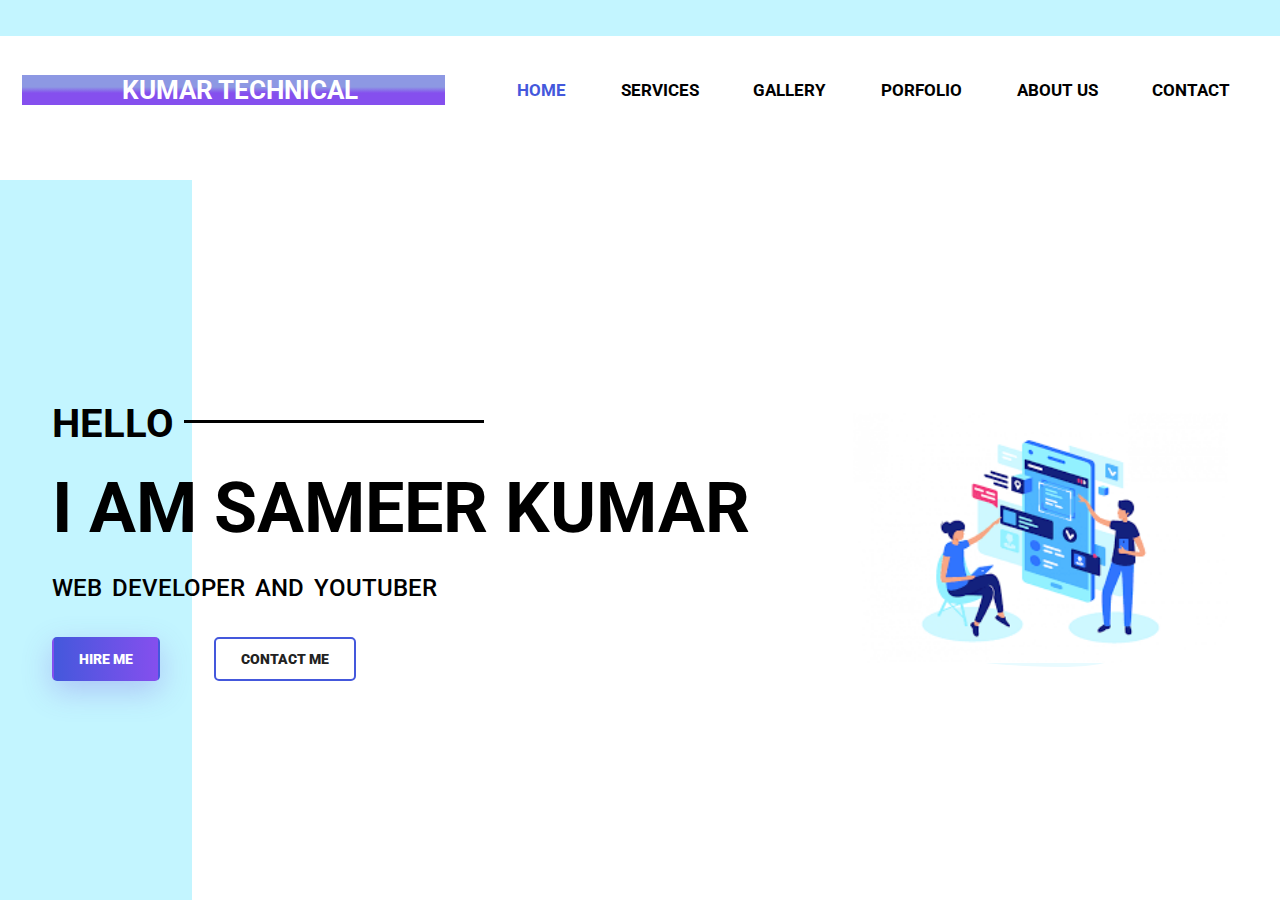
<file: index.html>
<!DOCTYPE html>
<html>
<head>
	<meta charset="utf-8">
	<meta http-equiv="X-UA-Compatible" content="IE=edge">
	<title>
		HomePage
	</title>
	<link rel="stylesheet" href="style.css">
	
	<link href="https://fonts.googleapis.com/css2?family=Roboto:wght@300&display=swap" rel="stylesheet">

	<!--<link rel="stylesheet" href="https://maxcdn.bootstrapcdn.com/bootstrap/4.5.0/css/bootstrap.min.css">-->


</head>
<body>
	<header>
	<section class="navsection">
		<div class="logo">
			<h1>KUMAR TECHNICAL	</h1>	
		</div>

		<nav>
			 <a href="#">Home</a>
			 <a href="services.html" target="_blank">services</a>
			 <a href="#">gallery</a>
			 <a href="#">porfolio</a>
			 <a href="aboutus.html" target="_blank">about us</a>
			 <a href="contact.html" target="_blank">Contact</a>
		</nav>
	</section>	
		<main>
			<div class="leftside">
				<h3>hello</h3>
				<h1>i am sameer kumar</h1>
				<h2>web developer and youtuber</h2>
				<a href="#" class="btn1">hire me</a>
				<a href="#" class="btn2">contact me</a>
				
			</div>
			<div class="rightside">
				<img src="image/imgright.png">
			</div>
		</main>

	</header><!-- /header -->
	
</body>
</html>
</file>
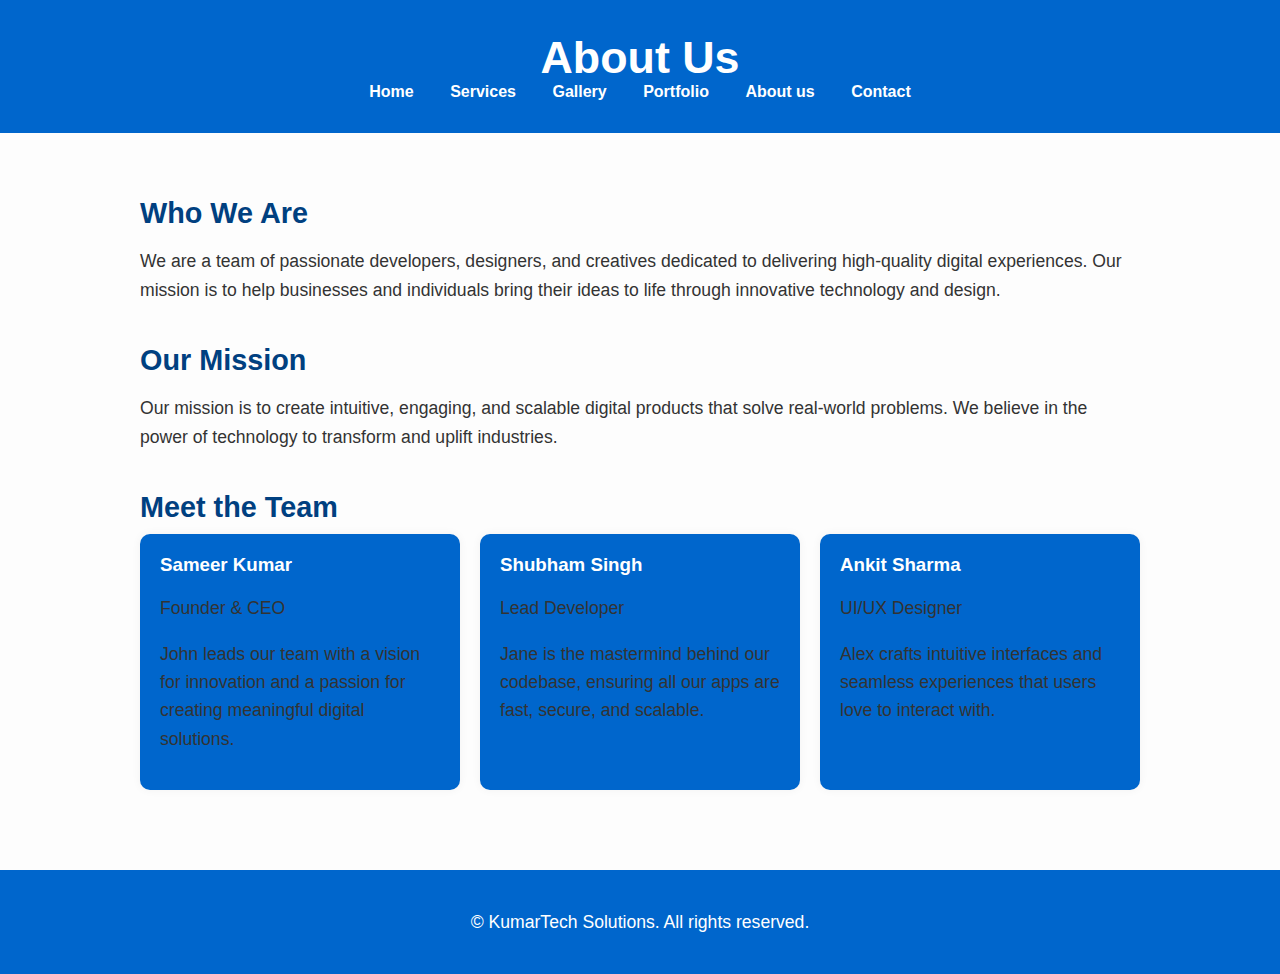
<file: about.html>
<!DOCTYPE html>
<html lang="en">
<head>
  <meta charset="UTF-8" />
  <meta name="viewport" content="width=device-width, initial-scale=1.0"/>
  <title>About Us</title>
   <style>
    body {
      font-family: 'Segoe UI', Tahoma, Geneva, Verdana, sans-serif;
      margin: 0;
      background-color: #fdfdfd;
      color: #333;
    }

    header {
      background-color: #0066cc;
      color: white;
      /*padding: 40px 0;*/
	padding: 2rem 0;
      text-align: center;
    }

    header h1 {
      margin: 0;
      font-size: 2.8rem;
    }

    .container {
      max-width: 1000px;
      margin: auto;
      padding: 40px 20px;
    }
nav a {
      color: #fff;
      margin: 0 1rem;
      text-decoration: none;
font-weight: bold;
    }

    section {
      margin-bottom: 40px;
    }

    h2 {
      color: #004080;
      font-size: 1.8rem;
      margin-bottom: 10px;
    }

    p {
      font-size: 1.1rem;
      line-height: 1.6;
    }

    .team {
      display: flex;
      flex-wrap: wrap;
      gap: 20px;
    }

    .team-member {
       background-color: #0066cc;
  
      border-radius: 10px;
      padding: 20px;
      flex: 1 1 250px;
      box-shadow: 0 0 10px rgba(0,0,0,0.05);
    }

    .team-member h3 {
      margin-top: 0;
      color: white;
    }

    footer {
       background-color: #0066cc;
      color: white;
      text-align: center;
      padding: 20px 0;
    }

    @media (max-width: 600px) {
      .team {
        flex-direction: column;
      }
    }
  </style>
</head>
<body>

  <header>
    <h1>About Us</h1>
<nav>
			 <a href="index.html">Home</a>
			 <a href="services.html" >Services</a>
			 <a href="#">Gallery</a>
			 <a href="portfolio1.html">Portfolio</a>
			 <a href="about.html" >About us</a>
			 <a href="contact-us.html" >Contact</a>
		</nav>
  </header>

  <div class="container">
    <section>
      <h2>Who We Are</h2>
      <p>We are a team of passionate developers, designers, and creatives dedicated to delivering high-quality digital experiences. Our mission is to help businesses and individuals bring their ideas to life through innovative technology and design.</p>
    </section>

    <section>
      <h2>Our Mission</h2>
      <p>Our mission is to create intuitive, engaging, and scalable digital products that solve real-world problems. We believe in the power of technology to transform and uplift industries.</p>
    </section>

    <section>
      <h2>Meet the Team</h2>
      <div class="team">
        <div class="team-member">
          <h3>Sameer Kumar</h3>
          <p>Founder & CEO</p>
          <p>John leads our team with a vision for innovation and a passion for creating meaningful digital solutions.</p>
        </div>
        <div class="team-member">
          <h3>Shubham Singh</h3>
          <p>Lead Developer</p>
          <p>Jane is the mastermind behind our codebase, ensuring all our apps are fast, secure, and scalable.</p>
        </div>
        <div class="team-member">
          <h3>Ankit Sharma</h3>
          <p>UI/UX Designer</p>
          <p>Alex crafts intuitive interfaces and seamless experiences that users love to interact with.</p>
        </div>
      </div>
    </section>
  </div>

  <footer>
    <p>&copy;  KumarTech Solutions. All rights reserved.</p>
  </footer>

</body>
</html>
</file>
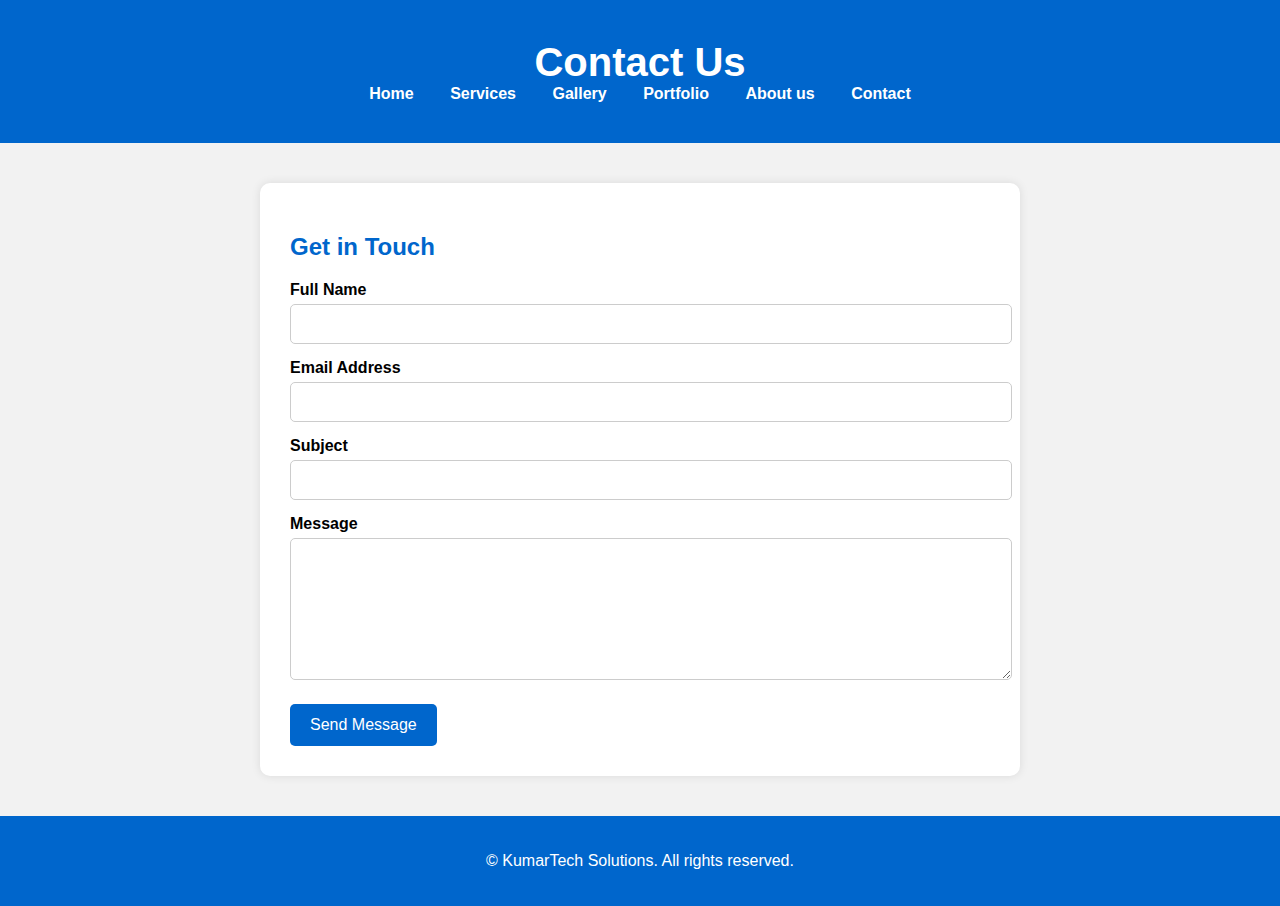
<file: contact-us.html>
<!DOCTYPE html>
<html lang="en">
<head>
  <meta charset="UTF-8" />
  <meta name="viewport" content="width=device-width, initial-scale=1.0"/>
  <title>Contact Us</title>
  <style>
    body {
      font-family: Arial, sans-serif;
      background-color: #f2f2f2;
      margin: 0;
      padding: 0;
    }

    header {
      background-color: #0066cc;
      color: white;
      text-align: center;
      padding: 40px 0;
    }

    header h1 {
      margin: 0;
      font-size: 2.5rem;
    }

    .container {
      max-width: 700px;
      margin: 40px auto;
      background-color: white;
      padding: 30px;
      border-radius: 10px;
      box-shadow: 0 0 10px rgba(0,0,0,0.1);
    }

nav a {
      color: #fff;
      margin: 0 1rem;
      text-decoration: none;
font-weight: bold;
    }
    h2 {
      color: #0066cc;
      margin-bottom: 20px;
    }

    form label {
      display: block;
      margin-top: 15px;
      font-weight: bold;
    }

    form input, form textarea {
      width: 100%;
      padding: 10px;
      margin-top: 5px;
      border: 1px solid #ccc;
      border-radius: 5px;
      font-size: 1rem;
    }

    form textarea {
      resize: vertical;
      min-height: 120px;
    }

    form button {
      margin-top: 20px;
      background-color: #0066cc;
      color: white;
      padding: 12px 20px;
      border: none;
      border-radius: 5px;
      font-size: 1rem;
      cursor: pointer;
    }

    form button:hover {
      background-color: #004c99;
    }

    footer {
      background-color: #0066cc;
      color: white;
      text-align: center;
      padding: 20px 0;
      margin-top: 40px;
    }
  </style>
</head>
<body>

  <header>
    <h1>Contact Us</h1>
		<nav>
			 <a href="index.html">Home</a>
			 <a href="services.html" >Services</a>
			 <a href="#">Gallery</a>
			 <a href="portfolio1.html">Portfolio</a>
			 <a href="about.html">About us</a>
			 <a href="contact-us.html" >Contact</a>
		</nav>
  </header>

  <div class="container">
    <h2>Get in Touch</h2>
    <form action="#" method="POST">
      <label for="name">Full Name</label>
      <input type="text" id="name" name="name" required />

      <label for="email">Email Address</label>
      <input type="email" id="email" name="email" required />

      <label for="subject">Subject</label>
      <input type="text" id="subject" name="subject" required />

      <label for="message">Message</label>
      <textarea id="message" name="message" required></textarea>

      <button type="submit">Send Message</button>
    </form>
  </div>

  <footer>
    <p>&copy;  KumarTech Solutions. All rights reserved.</p>
  </footer>

</body>
</html>
</file>
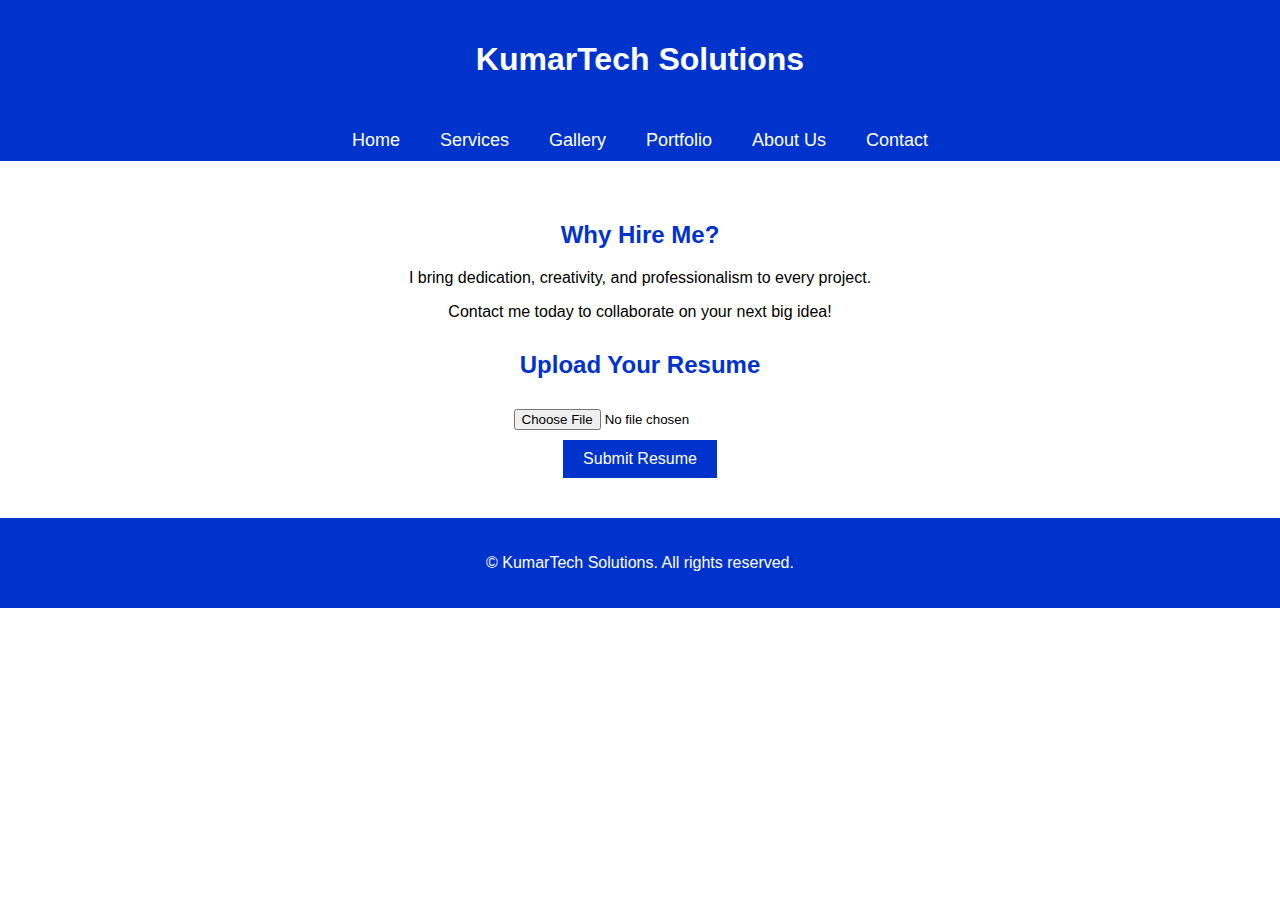
<file: hire.html>
<!DOCTYPE html>
<html lang="en">
<head>
  <meta charset="UTF-8">
  <meta name="viewport" content="width=device-width, initial-scale=1">
  <title>Hire Me</title>
  <style>
    body {
      margin: 0;
      font-family: Arial, sans-serif;
      text-align: center;
    }

    header, footer {
      background-color: #0033cc;
      color: white;
      padding: 20px 0;
    }

    header h1 {
      color: white; /* Set header h1 text to white */
    }

    nav {
      background-color: #0033cc;
    }

    nav ul {
      list-style-type: none;
      margin: 0;
      padding: 0;
      display: flex;
      justify-content: center;
      flex-wrap: wrap;
    }

    nav ul li {
      margin: 10px 20px;
    }

    nav ul li a {
      color: white;
      text-decoration: none;
      font-size: 18px;
    }

    main {
      padding: 40px 20px;
    }

    h2 {
      color: #0033cc;
    }

    form {
      margin-top: 30px;
    }

    input[type="file"] {
      margin: 10px 0;
    }

    input[type="submit"] {
      background-color: #0033cc;
      color: white;
      padding: 10px 20px;
      border: none;
      cursor: pointer;
      font-size: 16px;
    }

    input[type="submit"]:hover {
      background-color: #002699;
    }
  </style>
</head>
<body>

  <header>
    <h1>KumarTech Solutions</h1>
  </header>

  <nav>
    <ul>
     <li><a href="index.html">Home</a></li>
	<li><a href="services.html">Services</a></li>
	<li><a href="#">Gallery</a></li>
        <li><a href="portfolio1.html">Portfolio</a></li>
        <li><a href="about.html">About Us</a></li>
        <li><a href="contact-us.html">Contact</a></li>
	
    </ul>
  </nav>

  <main>
    <h2>Why Hire Me?</h2>
    <p>I bring dedication, creativity, and professionalism to every project.</p>
    <p>Contact me today to collaborate on your next big idea!</p>

    <!-- Resume Upload Form -->
    <form action="#" method="post" enctype="multipart/form-data">
      <h2>Upload Your Resume</h2>
      <input type="file" name="resume" accept=".pdf, .doc, .docx" required><br>
      <input type="submit" value="Submit Resume">
    </form>
  </main>

  <footer>
    <p>&copy; KumarTech Solutions. All rights reserved.</p>
  </footer>

</body>
</html>
</file>
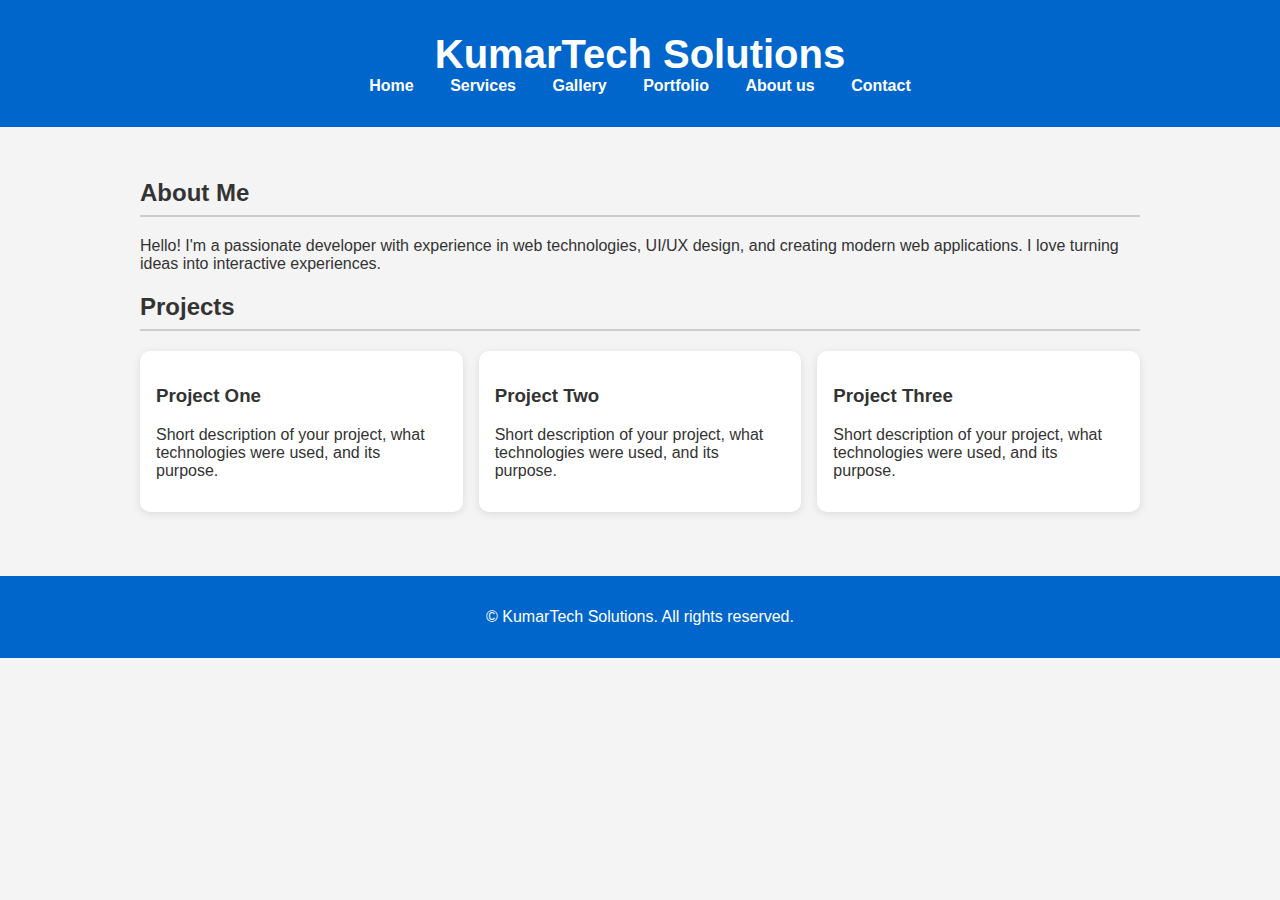
<file: portfolio1.html>
<!DOCTYPE html>
<html lang="en">
<head>
  <meta charset="UTF-8" />
  <meta name="viewport" content="width=device-width, initial-scale=1.0"/>
  <title>My Portfolio</title>
  <style>
    body {
      font-family: 'Segoe UI', Tahoma, Geneva, Verdana, sans-serif;
      margin: 0;
      padding: 0;
   background-color: #f4f4f4;
      color: #333;
 
    }
    header {
      background-color: #0066cc;
      color: #fff;
      padding: 2rem 0;
      text-align: center;
    }
    nav a {
      color: #fff;
	text-align: center;
      margin: 0 1rem;
font-weight: bold;
      text-decoration: none;
    }
    .container {
      padding: 2rem;
      max-width: 1000px;
      margin: auto;
    }
header h1 {
      margin: 0;
      font-size: 2.5rem;
    }

    h2 {
      border-bottom: 2px solid #ccc;
      padding-bottom: 0.5rem;
    }
    .projects {
      display: grid;
      grid-template-columns: repeat(auto-fit, minmax(280px, 1fr));
      gap: 1rem;
    }
    .project-card {
      background: #fff;
      padding: 1rem;
      border-radius: 10px;
      box-shadow: 0 2px 8px rgba(0,0,0,0.1);
    }
    footer {
      background-color: #0066cc;
      color: #fff;
      text-align: center;
      padding: 1rem;
      margin-top: 2rem;
    }
  </style>
</head>
<body>

  <header>
    <h1>KumarTech Solutions</h1>
    <nav>
      			<a href="index.html">Home</a>
			 <a href="services.html" >Services</a>
			 <a href="#">Gallery</a>
			 <a href="portfolio1.html">Portfolio</a>
			 <a href="about.html" >About us</a>
			 <a href="contact-us.html" >Contact</a>
    </nav>
  </header>

  <div class="container">
    <section>
      <h2>About Me</h2>
      <p>Hello! I'm a passionate developer with experience in web technologies, UI/UX design, and creating modern web applications. I love turning ideas into interactive experiences.</p>
    </section>

    <section>
      <h2>Projects</h2>
      <div class="projects">
        <div class="project-card">
          <h3>Project One</h3>
          <p>Short description of your project, what technologies were used, and its purpose.</p>
        </div>
        <div class="project-card">
          <h3>Project Two</h3>
          <p>Short description of your project, what technologies were used, and its purpose.</p>
        </div>
        <div class="project-card">
          <h3>Project Three</h3>
          <p>Short description of your project, what technologies were used, and its purpose.</p>
        </div>
      </div>
    </section>
  </div>

  <footer>
    <p>&copy;  KumarTech Solutions. All rights reserved.</p>
  </footer>

</body>
</html>
</file>
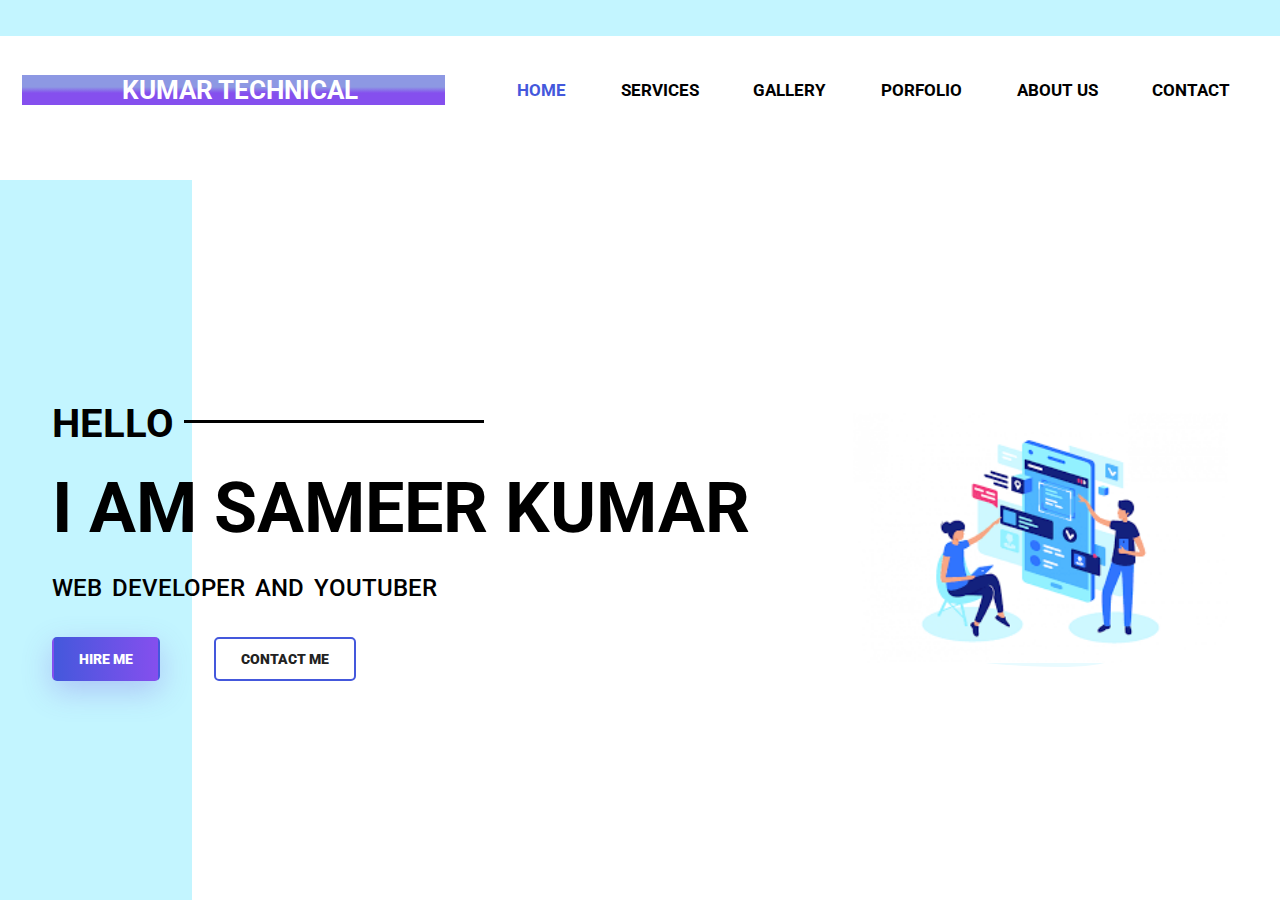
<file: services.html>
<!DOCTYPE html>
<html>
<head>
	<meta charset="utf-8">
	<meta http-equiv="X-UA-Compatible" content="IE=edge">
	<title>
		Services

	</title>
	<link rel="stylesheet" href="style.css">
	
	<link href="https://fonts.googleapis.com/css2?family=Roboto:wght@300&display=swap" rel="stylesheet">
</head>
<body>
	<header>
	<section class="navsection">
		<div class="logo">
			<h1>KUMAR TECHNICAL	</h1>	
		</div>

		<nav>
			 <a href="index.html" target="_blank">Home</a>
			 <a href="#">services</a>
			 <a href="#">gallery</a>
			 <a href="#">porfolio</a>
			 <a href="aboutus.html" target="_blank">about us</a>
			 <a href="contact.html" target="_blank">Contact</a>
		</nav>
	</section>	
		<main>
			<div class="leftside">
				<h3>hello</h3>
				<h1>i am sameer kumar</h1>
				<h2>web developer and youtuber</h2>
				<a href="#" class="btn1">hire me</a>
				<a href="#" class="btn2">contact me</a>
				
			</div>
			<div class="rightside">
				<img src="image/imgright.png">
			</div>
		</main>

	</header><!-- /header -->
	
</body>
</html>
</file>
<file: style.css>
*{
	margin: 0; padding: 0;
	font-family: 'Roboto', sans-serif;
}

header{
	width: 100%;
	height: 100vh;
	background-image: linear-gradient(to left,#fff 85%,#c3f5ff 20%) ;
}
.navsection{
	width: 100%;
	height: 20vh;
	display: flex;
	justify-content: space-around;
	align-items: center;
	background-image: linear-gradient(to top,#fff 80%,#c3f5ff 20%) ;
}

.logo{
	width: 33%;
	color: #fff;
	background-image: linear-gradient(#8d98e3 40%, #854fee 60%);
	padding-left: 100px;
	box-sizing: border-box;
}

.logo h1{
text-transform: uppercase;
font-size: 1.6rem;
animation: ap 2s linear infinite;
animation-direction: alternate;
}

@keyframes ap{
	from { padding-left: 40px; }
	to { padding-right: 40px; }
}

nav{
	width: 60%;
	display: flex;
	justify-content: space-around; 
}

nav a{
	text-decoration: none;
	text-transform: uppercase;
	color: #000;
	font-weight: 700;
	font-size: 17px;
	position: relative;
}

nav a:first-child{
	color: #4458dc;
}
nav a:before{
	content:" ";
	position: absolute;
	top: 110%;
	left: 0;
	width: 0;
	height: 2px;
	border-bottom: 2px solid #4458dc;
	transition: all 0.4s linear;
}

nav a:hover:before{
	width: 100%;
}

main{
	height: 80vh;
	display: flex;
	justify-content: space-around;
	align-items: center;
}

.rightside{
	border-radius: 100% 0% 75% 100% / 23% 23% 100% 37%  ;
	background-color: #e8fbff;
	/*background-color: pink;*/
}

.rightside img{
	max-width: 700px;
	height: 250px;
}

.leftside{
	color: #000;
	text-transform: uppercase;
}

.leftside h3{
	font-size: 40px;
	margin-bottom: 20px;
	position: relative;
}

.leftside h3:after{
	content: "";
	width: 300px;
	height: 3px;
	position: absolute;
	top: 43%;
	left: 19%;
	background-color: #000;
}

.leftside h1{

	margin-top:20px ;
	font-size: 70px;
	margin-bottom: 25px;
}

.leftside h2{
	margin-bottom: 35px;
	font-weight: 500;
	word-spacing: 4px;
}
.leftside .btn1, .btn2{
	text-decoration: none;
	font-weight: 900;
	font-size: 14px;
	text-align: center;
	padding: 12px 25px;
	cursor: pointer;
	text-transform: uppercase;
	border-radius: 5px;
	display: inline-block;
	margin-right: 50px;

}

.leftside .btn1{
	color: #fff;
	background-image: linear-gradient(to right,#4458dc 0%,#854fee 100% );
	border: double 2px transparent ;
	box-shadow: 0 10px 30px rgba(118, 85, 225, .3);
}

.leftside .btn2{
	
	border: 2px solid #4458dc;
	color: #222;
	background-color: #fff;
	box-shadow: none; 

}

.leftside .btn1:hover{
	border: 2px solid #4458dc;
	color: #222;
	background-color: #fff;
	box-shadow: none; 
	background-image: none;
}
</file>
